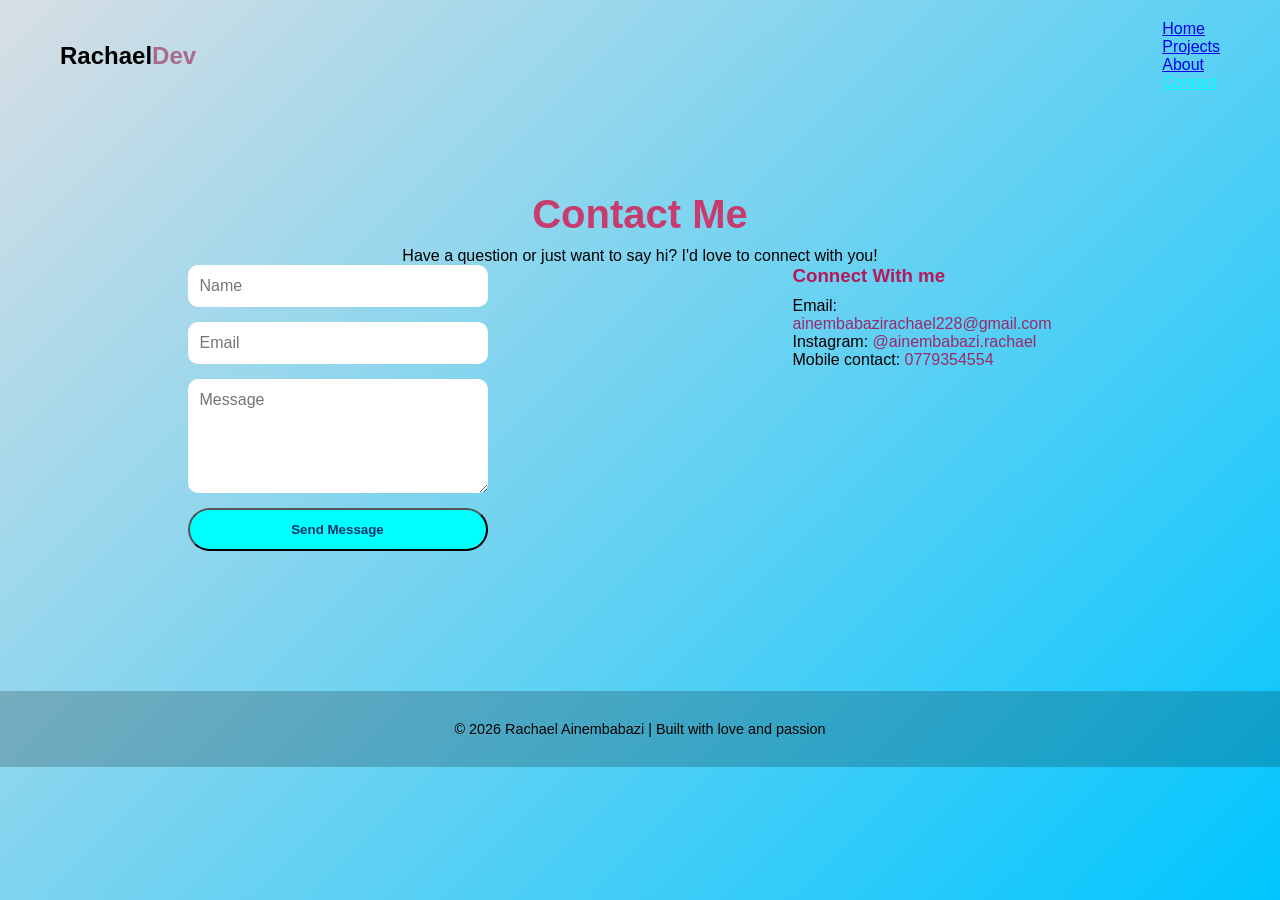
<file: contact.html>
<!DOCTYPE html>
<html lang="en">
<head>
    <meta charset="UFT-8">
    <meta name="viewport"content="width=device-width, initial-scale=1.0">
    <title>Contact | Rachael Dev</title>
    <link rel = "stylesheet" href="style.css">
</head>
<body>
    <header>
        <nav>
            <h1 class = "logo">Rachael<span>Dev</span></h1>
            <ul>
                <li><a href="index.html">Home</a></li>
                <li><a href="projects.html">Projects</a></li>
                <li><a href="about.html">About</a></li>
                <li><a href="contact.html" class="active">Contact</a></li>
            </ul>
        </nav>
    </header>
    <section class="contact">
        <h2>Contact Me</h2>
        <p class="intro">Have a question or just want to say hi? I'd love to connect with you!</p>
        <div class="contact-container">
            <form action="#" class="contact-form">
                <input type="text" placeholder="Name" required>
                <input type="email" placeholder="Email" required>
                <textarea rows="5" placeholder="Message" required></textarea>
                <button type="submit" class="btn">Send Message</button>
            </form>
            <div class="contact-info">
                <h3>Connect With me</h3>
                <p>Email: <a href="mailto:rachael@example.com">ainembabazirachael228@gmail.com</a></p>
                <p> Instagram: <a href="#">@ainembabazi.rachael</a></p>
                <p>Mobile contact: <a href="#">0779354554</a></p>
            </div>
        </div>
    </section>
    <footer>
        <p>&copy; 2026 Rachael Ainembabazi | Built with love and passion</p>
    </footer>
</body>
</html>
</file>
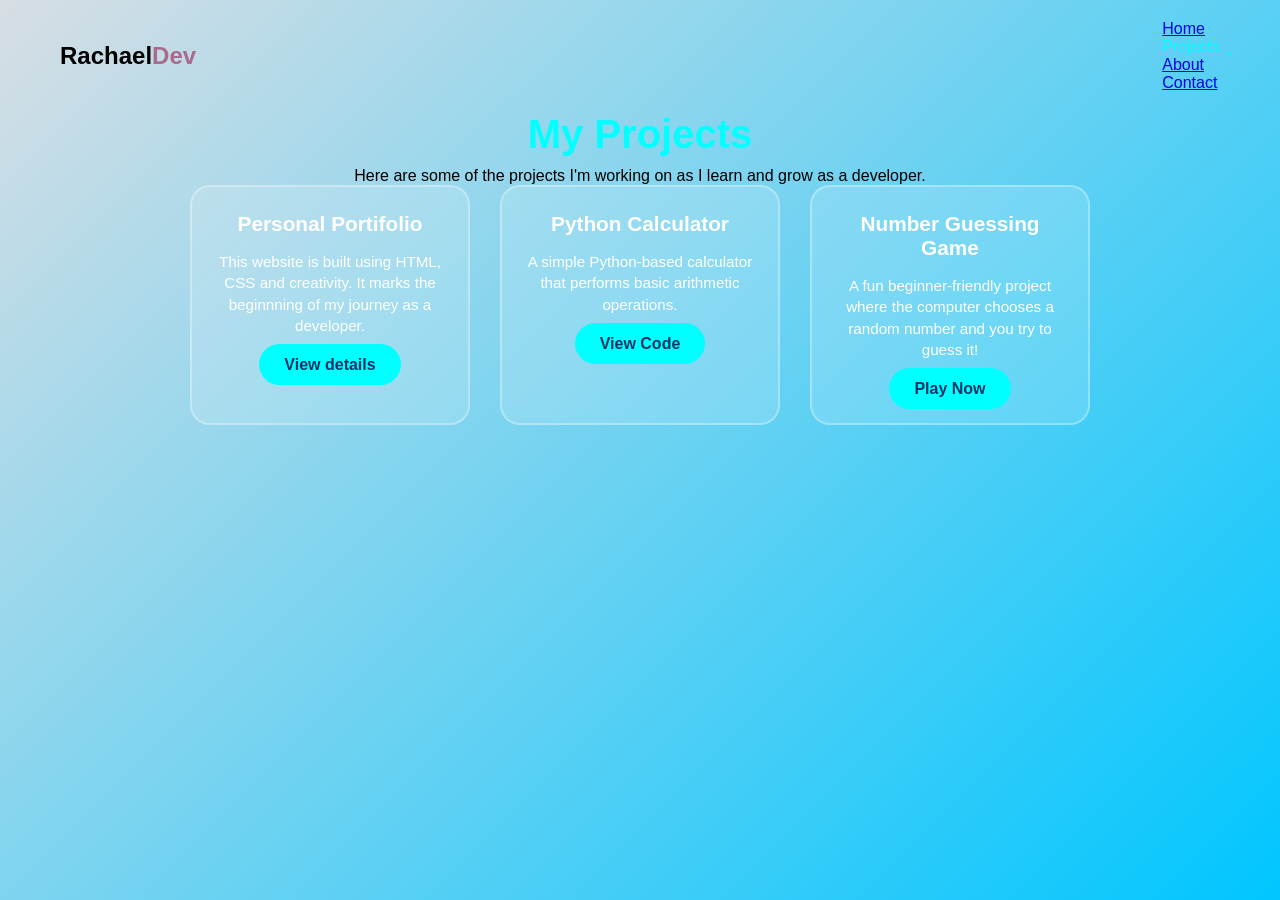
<file: projects.html>
<!DOCTYPE html>
<html lang="en">
    <head>
    <meta charset="UTF-8">
    <meta name="viewport"content="width=device-width,initial-scale=1.0">
    <title>Projects | Rachael Dev</title>
    <link rel ="stylesheet"href="style.css">
    </head>
    <body>
        <header>
            <nav>
                <h1 class="logo">Rachael<span>Dev</span></h1>
                <ul>
                    <li><a href = "index.html">Home</a></li>
                    <li><a href="projects.html" class ="active">Projects</a></li>
                    <li><a href = "about.html">About</a></li>
                    <li><a href = contact.html>Contact</a></li>
                </ul>
            </nav>
        </header>
        <section class="projects">
            <h2>My Projects</h2>
            <p class="intro">Here are some of the projects I'm working on as I learn and grow as a developer.</p>
            <div class="project-list">
                <div class ="project-card">
                    <h3> Personal Portifolio</h3>
                    <p>This website is built using HTML, CSS and creativity. It marks the beginnning of my journey as a developer.</p>
                    <a href="#"class ="btn">View details</a>
                </div>
                <div class = "project-card">
                    <h3>Python Calculator</h3>
                    <p>A simple Python-based calculator that performs basic arithmetic operations.</p>
                    <a href="#" class="btn">View Code</a>
            </div>
            <div class="project-card">
                <h3> Number Guessing Game</h3>
                <p>A fun beginner-friendly project where the computer chooses a random number and you try to guess it!</p>
                <a href="#" class="btn">Play Now</a>
            </div>
            </div>
        </section>
    </body>
</html>
</file>
<file: style.css>
* {
    margin: 0;
    padding: 0;
    box-sizing:border-box;
    font-family: Poppins, sans-serif;
}

body{
    background: linear-gradient(135deg, #d8dee4, #00c6ff);
    min-height: 100vh;
}

nav {
    display:flex;
    justify-content: space-between;
    align-items: center;
    padding: 20px 60px;
}

.logo {
    font-size: 24px;
    font-weight: bold;
}

.logo span {
    color: #a96b8d;    
}

nav ul {
    list-style: none;
    color: white;
    font-weight: 500;
}

nav ul li a:hover,
nav ul li a.active {
    color: #00ffff;
}

.hero{
    display: flex;
    align-items: center;
    justify-content: space-around;
    padding: 60px;
    flex-wrap: wrap;
}

.hero-text h2 {
    font-size: 2.5rem;
}

.hero-text span{
    color: #00ffff;
}

.hero-text p{
    margin: 20px 0;
    max-width: 400px;
    line-height: 1.5;
}

.btn{
    background-color: #00ffff;
    color: #003366;
    padding: 12px 25px;
    border-radius: 30px;
    text-decoration: none;
    font-weight: bold;
    transition: 0.3s;
}

.btn:hover{
    background-color: white;
    color: #007bff;
}

.hero-image img{
    width: 300px;
    border-radius: 50%;
    border: 5px solid white;
}

.about {
    display: flex;
    align-items: center;
    justify-content: space-around;
    padding: 80px 60px;
    flex-wrap: wrap;
}

.about-text {
    max-width: 500px;
}

.about-text h2{
    font-size: 2.2rem;
    margin-bottom: 20px;
    color:#ff0044;
}

.about-text p{
    margin-bottom: 20px;
    line-height: 1.6;
    font-size: 1.05rem;
}

.about-image img{
    width: 300px;
    border-radius: 20px;
    border: 5px solid white;
    box-shadow: 0 5px 20px rgba(0, 0, 0, 0.2);
}

.projects{
    text-align: center;
    padding: 80px, 60px;
}

.projects h2{
    color:#00ffff;
    font-size: 2.5rem;
    margin-bottom: 10px;
}

.projects.intro{
    max-width: 600px;
    margin: 0 auto 50px auto;
    line-height: 1.5;
    font-size: 1.1rem;
}

.project-list{
    display: flex;
    justify-content: center;
    flex-wrap: wrap;
    gap: 30px;
}

.project-card{
    background-color: rgba(255, 255, 255, 0.15);
    border: 2px solid rgba(255, 255, 255, 0.3);
    border-radius: 20px;
    padding: 25px;
    width: 280px;
    color: white;
    transition: transform 0.3s, box-shadow 0.3s;
}

project-card :hover{
    transform: translateY(-10px);
    box-shadow: 0 10px, 20px, rgba(0, 0, 0, 0.3);
}

.project-card h3{
    margin-bottom: 15px;
    font-size: 1.3rem;
}

.project-card p{
    font-size: 0.95rem;
    margin-bottom: 20px;
    line-height: 1.4;
}

.contact{
    text-align: center;
    padding: 80px 60px;
}

.contact h2{
    color: #c73b6e;
    font-size: 2.5rem;
    margin-bottom: 10px;
}

.contact intro{
    max-width: 600px;
    margin: 0 auto 50px auto;
    line-height: 1.5;
    font-size: 1.1rem;
}

.contact-container{
    display: flex;
    justify-content: space-around;
    align-items: flex-start;
    flex-wrap: wrap;
    gap: 50px;
}

.contact-form{
    display: flex;
    flex-direction: column;
    gap: 15px;
    width: 300px;
}

.contact-form input,
.contact-form textarea{
    padding: 12px;
    border-radius: 10px;
    border: none;
    outline: none;
    font-size: 1rem;
}

.contact-form button{
    cursor: pointer;
}

.contact-info{
    text-align:left;
    max-width: 300px;
}

.contact-info h3{
    color: #b8165a;
    margin-bottom: 10px;
}

.contact-info a{
    color: rgb(156, 41, 105);
    text-decoration: none;
}

.contact-info a:hover{
    color: #00ffff;
}

footer{
    text-align:center;
    padding: 30px 0;
    background-color: rgba(0, 0, 0, 0.2);
    margin-top: 60px;
    font-size: 0.9rem;
}

@media(max-width: 768px){
    nav{
        flex-direction: column;
        text-align: center;
    }
    .hero, .about, .contact-container{
        flex-direction: column;
        text-align: center;
    }
    .hero-text, .about-text, .contact-info{
        hero-image img,
        .about-image img{
            width: 250px;
        }
        project-list{
            flex-direction: column;
            align-items: center;
        }
        project-card{
            width: 90%;
        }
    }
}
</file>
